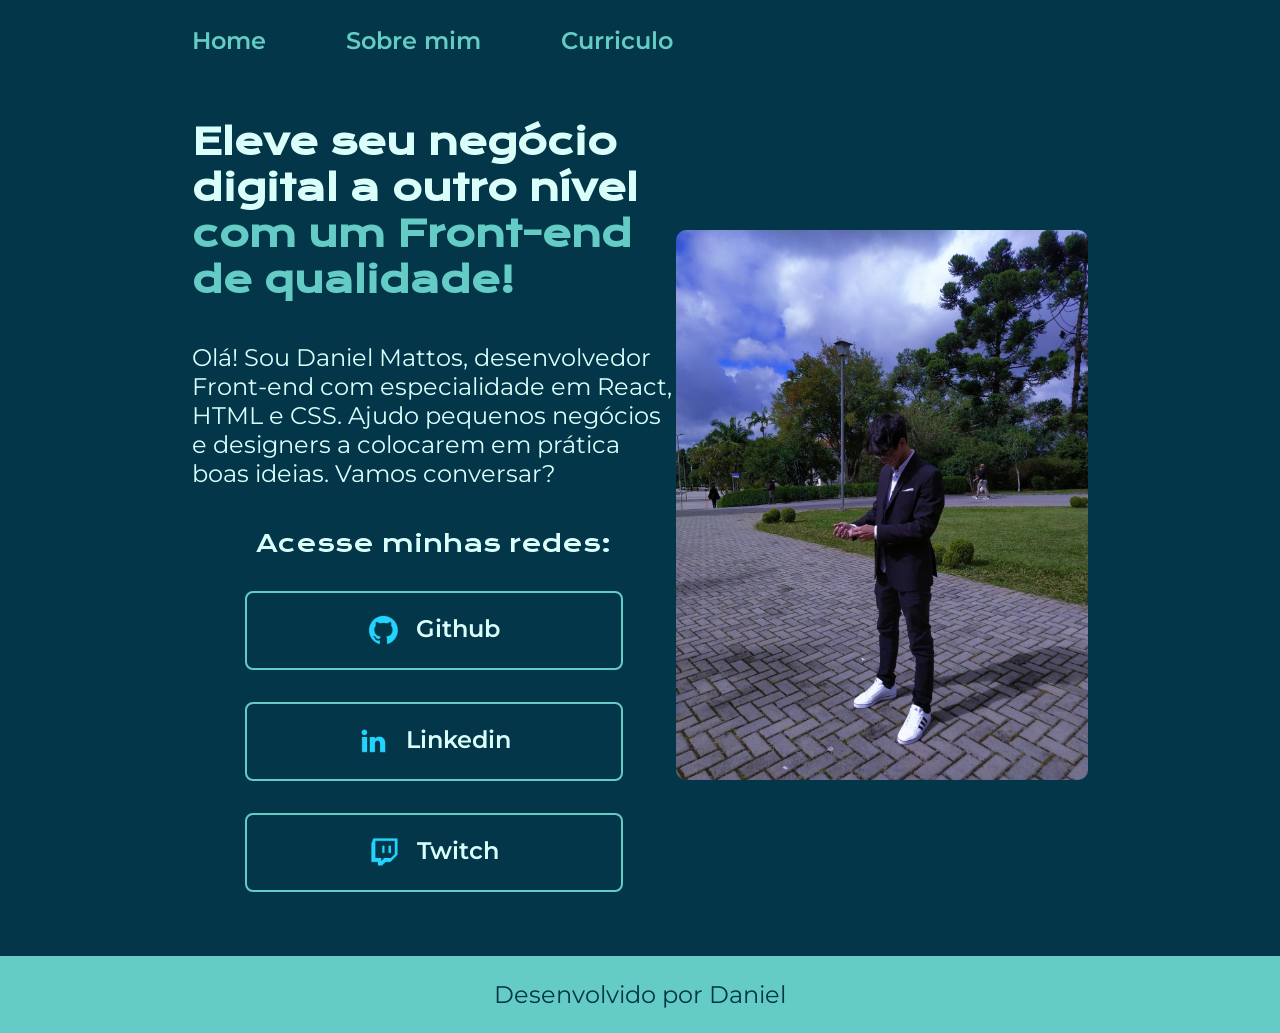
<file: curriculo/index.html>
<!DOCTYPE html>
<html lang="pt-br">
    <head>
        <meta charset="UTF-8">
        <meta http-equiv="X-UA-Compatible" content="IE=edge">
        <meta name="viewport" content="width=device-width, initial-scale=1.0">
        <link rel="stylesheet" href="./style/style.css">
        <title>Portifolio</title>
    </head>
    <body>
        <header class="cabecalho">
            <nav class="cabecalho__menu">
                <a class="cabecalho__menu__link" href="index.html">Home</a>
                <a class="cabecalho__menu__link" href="about.html">Sobre mim</a>
                <a class="cabecalho__menu__link" href="curriculo.html">Curriculo</a>
            </nav>
        </header>
        <main class="apresentacao">
            <section class="apresentacao__conteudo">
                <h1 class="apresentacao__conteudo__titulo">Eleve seu negócio digital a outro nível
                    <strong class="titulo-destaque">com um Front-end de qualidade!</strong>
                </h1>
                <p class="apresentacao__conteudo__texto">Olá! Sou Daniel Mattos, desenvolvedor
                    Front-end com especialidade em React, HTML e CSS. Ajudo pequenos negócios e
                    designers a colocarem em prática boas ideias. Vamos conversar?</p>
                <div class="apresentacao__links">
                    <h2 class="apresentacao__links__subtitulo">Acesse minhas redes:</h2>

                    <a class="apresentacao__links__link" href="https://github.com/Daniel-Mattos">
                        <img src="./assets/github.png" alt="">
                        Github
                    </a>
                    <a class="apresentacao__links__link" href="https://www.linkedin.com/in/daniel-mattos-a37104237/">
                        <img src="./assets/linkedin.png" alt="">
                        Linkedin
                    </a>
                    <a class="apresentacao__links__link" href="https://twitch.tv">
                        <img src="./assets/twitch.png" alt="">
                        Twitch
                    </a>
                </div>
            </section>
            <img class="imagem" src="./assets/daniel.jpeg" alt="uma iamgem de mulher">
        </main>
        <footer class="rodape">
            <p>Desenvolvido por Daniel</p>
        </footer>
    </body>
</html>
</file>
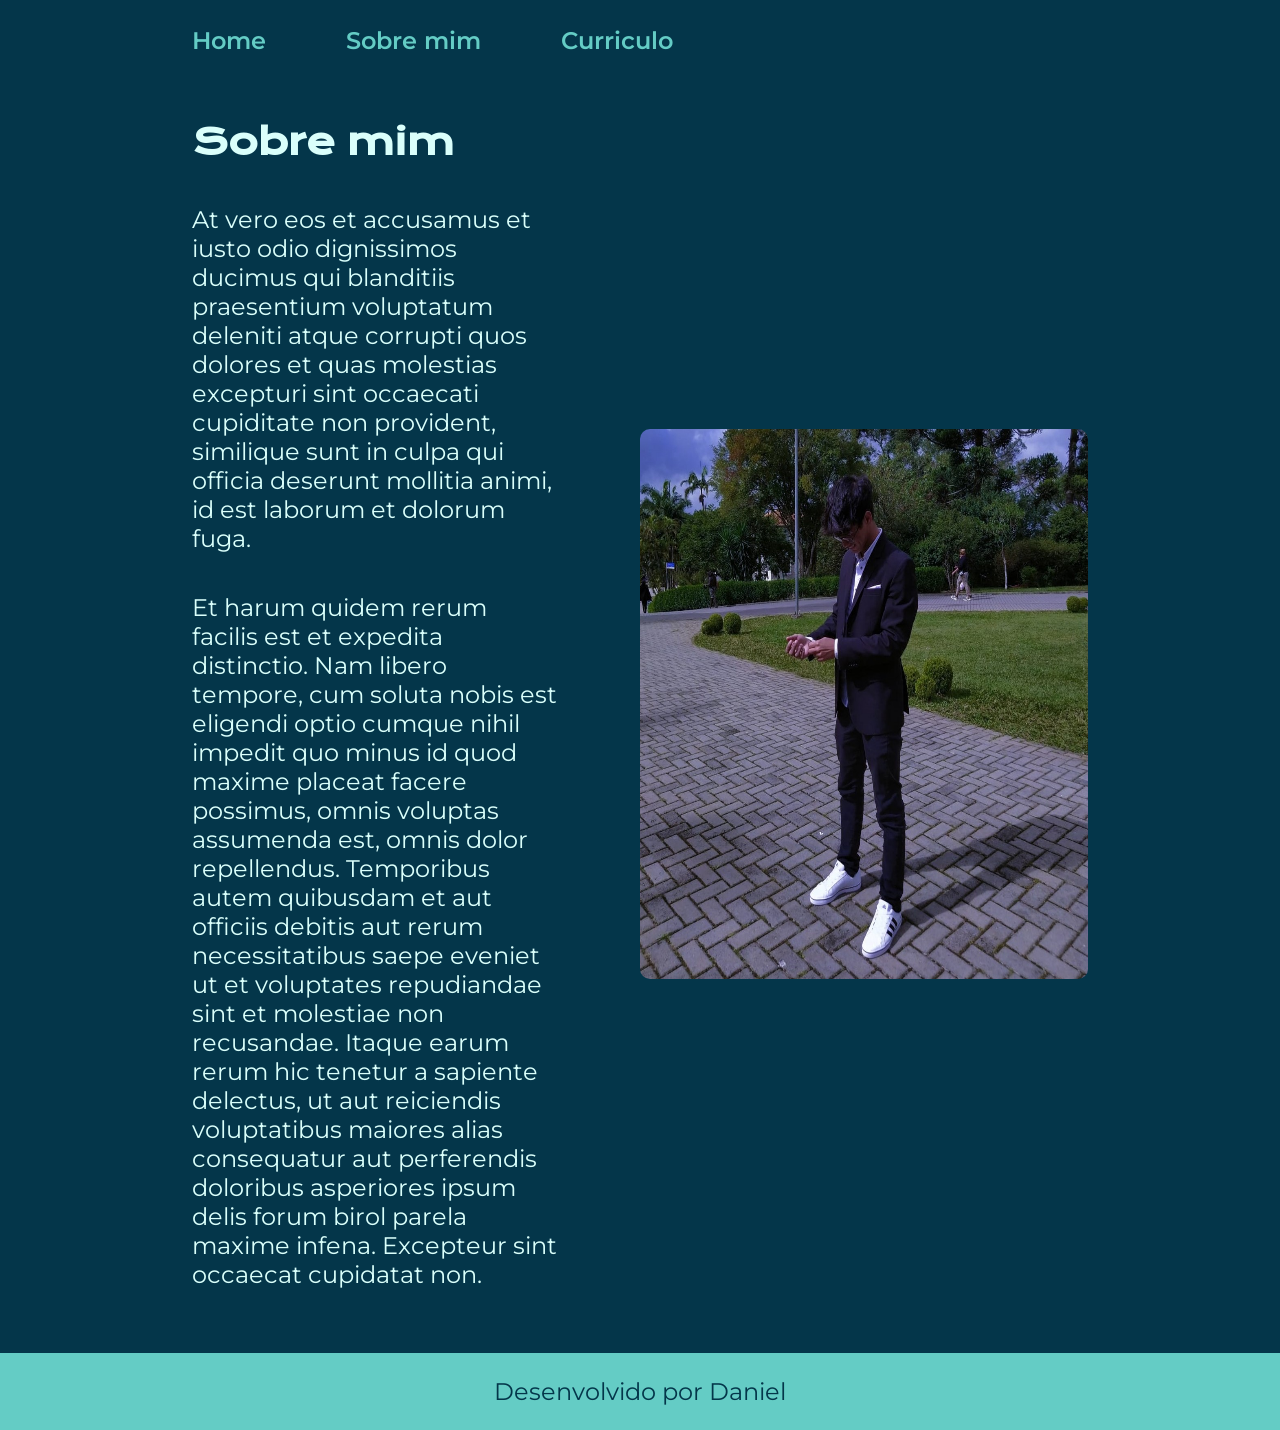
<file: about.html>
<!DOCTYPE html>
<html lang="pt-br">
    <head>
        <meta charset="UTF-8">
        <meta http-equiv="X-UA-Compatible" content="IE=edge">
        <meta name="viewport" content="width=device-width, initial-scale=1.0">
        <link rel="stylesheet" href="./style/style.css">
        <title>Sobre mim</title>
    </head>
    <body>
        <header class="cabecalho">
            <nav class="cabecalho__menu">
                <a class="cabecalho__menu__link" href="index.html">Home</a>
                <a class="cabecalho__menu__link" href="about.html">Sobre mim</a>
                <a class="cabecalho__menu__link" href="curriculo.html">Curriculo</a>
            </nav>
        </header>
        <main class="apresentacao">
            <section class="apresentacao__conteudo">
                <h1 class="apresentacao__conteudo__titulo">Sobre mim</h1>
                <p class="apresentacao__conteudo__texto">At vero eos et accusamus et iusto odio dignissimos ducimus qui blanditiis praesentium voluptatum deleniti atque corrupti quos dolores et quas molestias excepturi sint occaecati cupiditate non provident, similique sunt in culpa qui officia deserunt mollitia animi, id est laborum et dolorum fuga.</p>
                <p class="apresentacao__conteudo__texto">Et harum quidem rerum facilis est et expedita distinctio. Nam libero tempore, cum soluta nobis est eligendi optio cumque nihil impedit quo minus id quod maxime placeat facere possimus, omnis voluptas assumenda est, omnis dolor repellendus. Temporibus autem quibusdam et aut officiis debitis aut rerum necessitatibus saepe eveniet ut et voluptates repudiandae sint et molestiae non recusandae. Itaque earum rerum hic tenetur a sapiente delectus, ut aut reiciendis voluptatibus maiores alias consequatur aut perferendis doloribus asperiores ipsum delis forum birol parela maxime infena. Excepteur sint occaecat cupidatat non.</p>
            </section>
            <img class="apresentacao__imagem" src="./assets/eu.jpeg" alt="Uma imagem do Daniel-Mattos">
        </main>
        <footer class="rodape">
            <p>Desenvolvido por Daniel</p>
        </footer>
    </body>
</html>
</file>
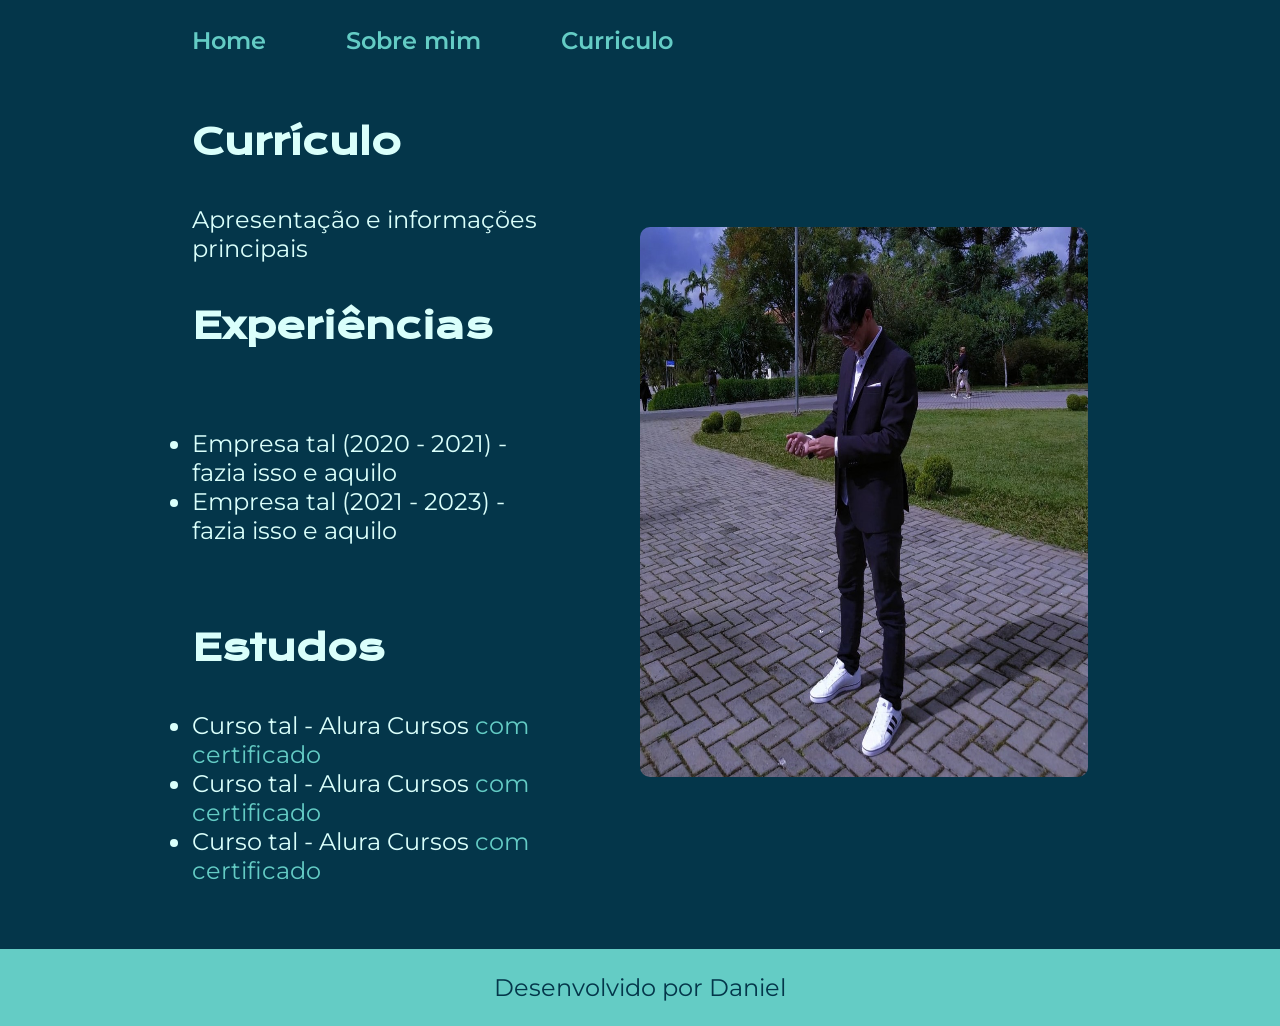
<file: curriculo.html>
<!DOCTYPE html>
<html lang="pt-br">
<head>
    <meta charset="UTF-8">
    <meta http-equiv="X-UA-Compatible" content="IE=edge">
    <meta name="viewport" content="width=device-width, initial-scale=1.0">
    <link rel="stylesheet" href="./style/style.css">
    <title>Curriculo</title>
</head>
<body>
    <header class="cabecalho">
        <nav class="cabecalho__menu">
            <a class="cabecalho__menu__link" href="index.html">Home</a>
            <a class="cabecalho__menu__link" href="about.html">Sobre mim</a>
            <a class="cabecalho__menu__link" href="curriculo.html">Curriculo</a>
        </nav>
    </header>
    
    <main class="apresentacao">
        <section class="apresentacao__conteudo">
            <h1 class="apresentacao__conteudo__titulo">Currículo</h1>
            <p class="apresentacao__conteudo__texto">
                Apresentação e informações principais
            </p>
            <h2 class="apresentacao__conteudo__titulo">Experiências</h2>
            <p class="apresentacao__conteudo__texto">
            <ul class="apresentacao__conteudo__texto">
                <li> Empresa tal (2020 - 2021) - fazia isso e aquilo </li>
                <li> Empresa tal (2021 - 2023) - fazia isso e aquilo </li>
            </ul>
            </p>
            <h2 class="apresentacao__conteudo__titulo">Estudos</h2>
            <div class="apresentacao__conteudo__texto">
            <ul class="apresentacao__conteudo__texto">
                <li>Curso tal - Alura Cursos <a href="linkdocertificado">com certificado</a> </li>
                <li>Curso tal - Alura Cursos <a href="linkdocertificado">com certificado</a></li>
                <li>Curso tal - Alura Cursos <a href="linkdocertificado">com certificado</a></li>
            </ul>
            </div>    
        </section>
        <img class="apresentacao__imagem" src="./assets/eu.jpeg" alt="Uma imagem do Daniel-Mattos">
    </main> 

    <footer class="rodape">
        <p>Desenvolvido por Daniel</p>
    </footer>
</body>
</html>
</file>
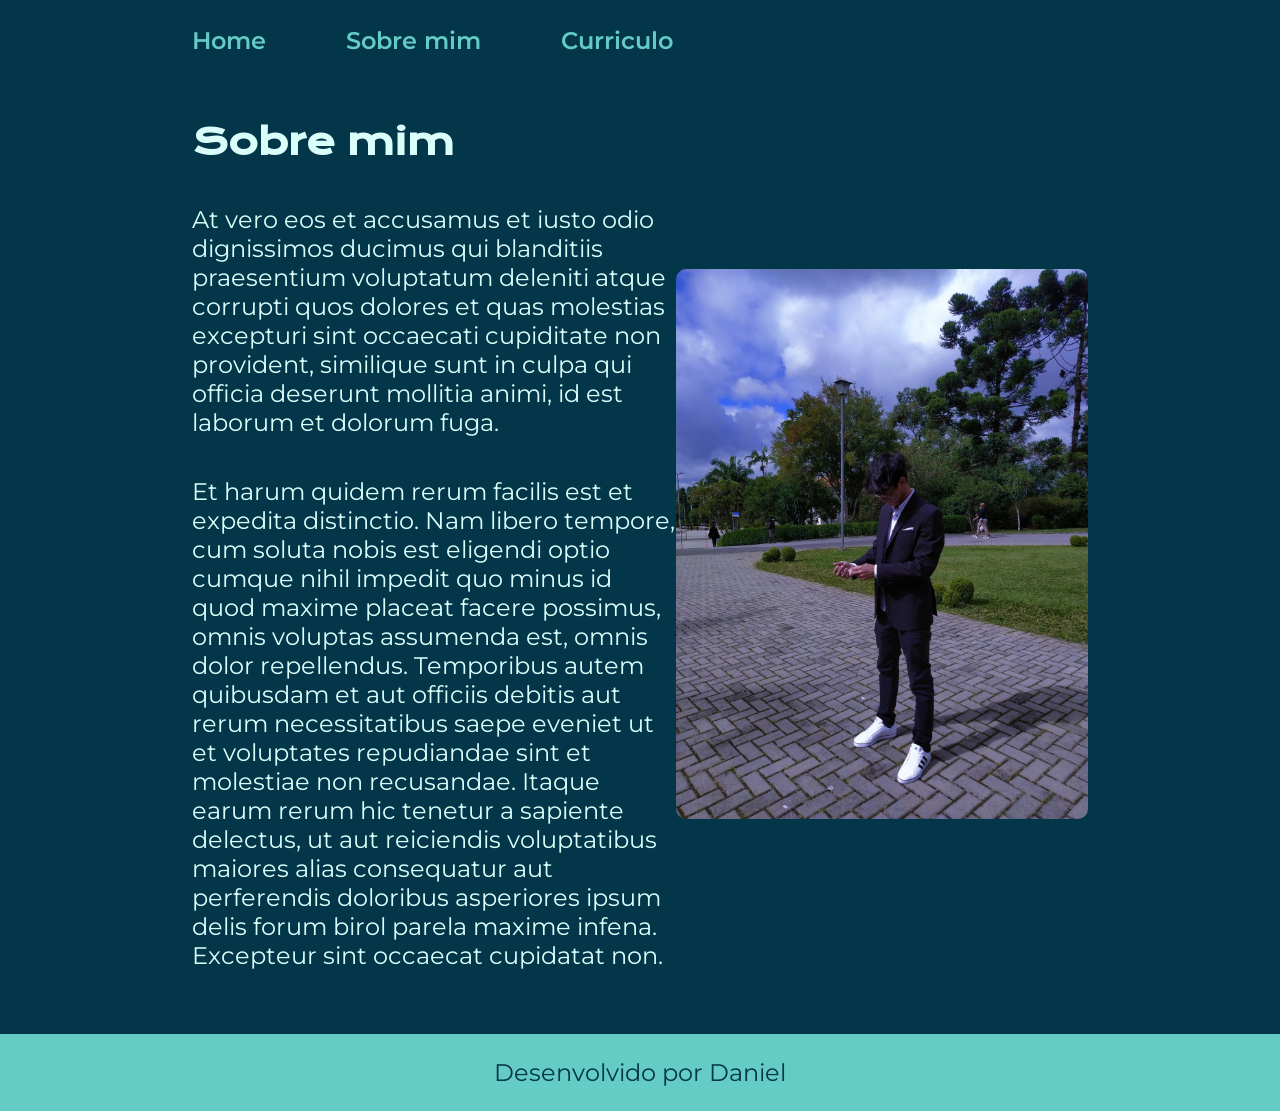
<file: curriculo/about.html>
<!DOCTYPE html>
<html lang="pt-br">
    <head>
        <meta charset="UTF-8">
        <meta http-equiv="X-UA-Compatible" content="IE=edge">
        <meta name="viewport" content="width=device-width, initial-scale=1.0">
        <link rel="stylesheet" href="./style/style.css">
        <title>Sobre mim</title>
    </head>
    <body>
        <header class="cabecalho">
            <nav class="cabecalho__menu">
                <a class="cabecalho__menu__link" href="index.html">Home</a>
                <a class="cabecalho__menu__link" href="about.html">Sobre mim</a>
                <a class="cabecalho__menu__link" href="curriculo.html">Curriculo</a>
            </nav>
        </header>
        <main class="apresentacao">
            <section class="apresentacao__conteudo">
                <h1 class="apresentacao__conteudo__titulo">Sobre mim</h1>
                <p class="apresentacao__conteudo__texto">At vero eos et accusamus et iusto odio dignissimos ducimus qui blanditiis praesentium voluptatum deleniti atque corrupti quos dolores et quas molestias excepturi sint occaecati cupiditate non provident, similique sunt in culpa qui officia deserunt mollitia animi, id est laborum et dolorum fuga.</p>
                <p class="apresentacao__conteudo__texto">Et harum quidem rerum facilis est et expedita distinctio. Nam libero tempore, cum soluta nobis est eligendi optio cumque nihil impedit quo minus id quod maxime placeat facere possimus, omnis voluptas assumenda est, omnis dolor repellendus. Temporibus autem quibusdam et aut officiis debitis aut rerum necessitatibus saepe eveniet ut et voluptates repudiandae sint et molestiae non recusandae. Itaque earum rerum hic tenetur a sapiente delectus, ut aut reiciendis voluptatibus maiores alias consequatur aut perferendis doloribus asperiores ipsum delis forum birol parela maxime infena. Excepteur sint occaecat cupidatat non.</p>
            </section>
            <img class="imagem" src="./assets/daniel.jpeg" alt="uma iamgem de mulher">
        </main>
        <footer class="rodape">
            <p>Desenvolvido por Daniel</p>
        </footer>
    </body>
</html>
</file>
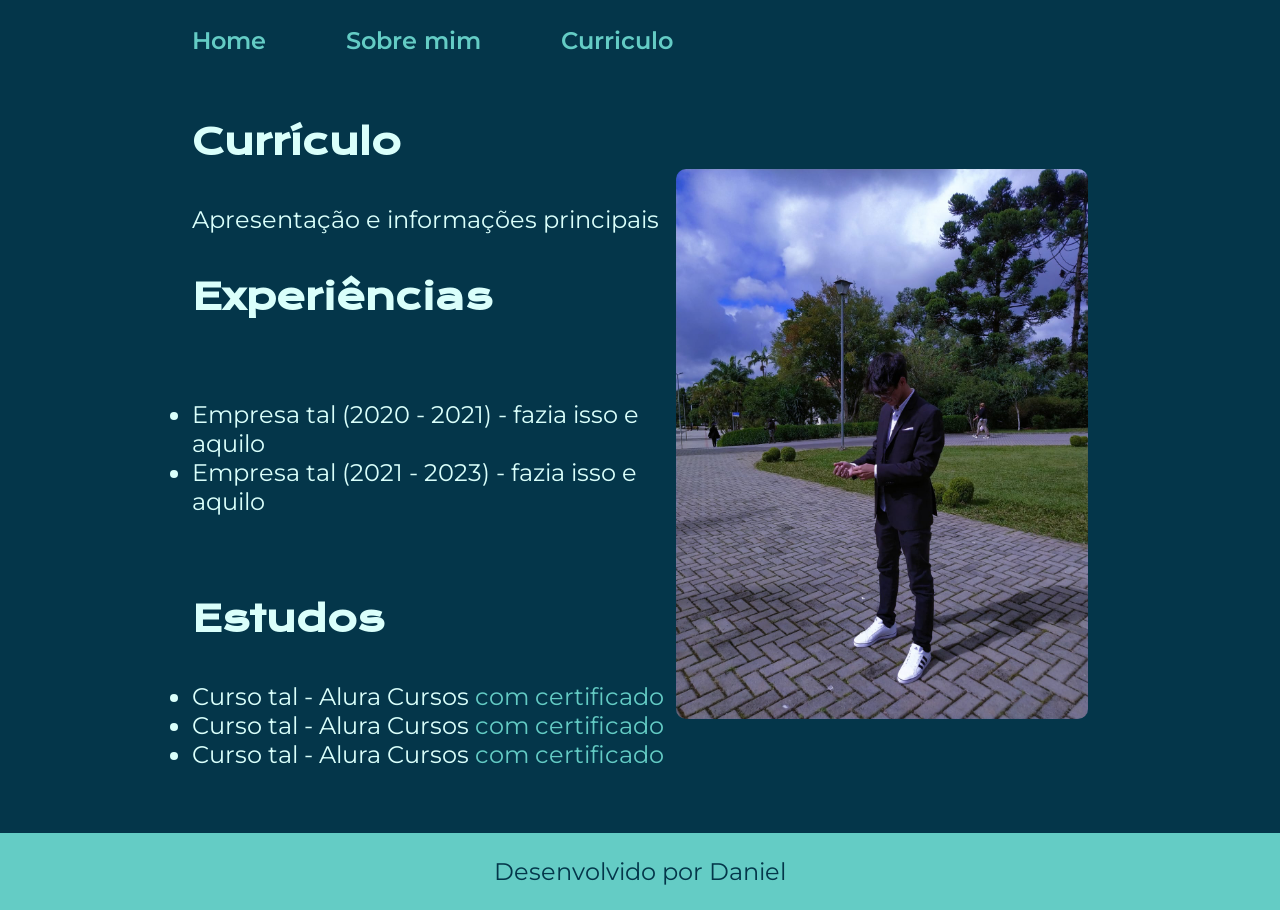
<file: curriculo/curriculo.html>
<!DOCTYPE html>
<html lang="pt-br">
<head>
    <meta charset="UTF-8">
    <meta http-equiv="X-UA-Compatible" content="IE=edge">
    <meta name="viewport" content="width=device-width, initial-scale=1.0">
    <link rel="stylesheet" href="./style/style.css">
    <title>Curriculo</title>
</head>
<body>
    <header class="cabecalho">
        <nav class="cabecalho__menu">
            <a class="cabecalho__menu__link" href="index.html">Home</a>
            <a class="cabecalho__menu__link" href="about.html">Sobre mim</a>
            <a class="cabecalho__menu__link" href="curriculo.html">Curriculo</a>
        </nav>
    </header>
    
    <main class="apresentacao">
        <section class="apresentacao__conteudo">
            <h1 class="apresentacao__conteudo__titulo">Currículo</h1>
            <p class="apresentacao__conteudo__texto">
                Apresentação e informações principais
            </p>
            <h2 class="apresentacao__conteudo__titulo">Experiências</h2>
            <p class="apresentacao__conteudo__texto">
            <ul class="apresentacao__conteudo__texto">
                <li> Empresa tal (2020 - 2021) - fazia isso e aquilo </li>
                <li> Empresa tal (2021 - 2023) - fazia isso e aquilo </li>
            </ul>
            </p>
            <h2 class="apresentacao__conteudo__titulo">Estudos</h2>
            <div class="apresentacao__conteudo__texto">
            <ul class="apresentacao__conteudo__texto">
                <li>Curso tal - Alura Cursos <a href="linkdocertificado">com certificado</a> </li>
                <li>Curso tal - Alura Cursos <a href="linkdocertificado">com certificado</a></li>
                <li>Curso tal - Alura Cursos <a href="linkdocertificado">com certificado</a></li>
            </ul>
            </div>    
        </section>
        <img class="imagem" src="./assets/daniel.jpeg" alt="Foto da Joana Santos programando">
    </main> 

    <footer class="rodape">
        <p>Desenvolvido por Daniel</p>
    </footer>
</body>
</html>
</file>
<file: curriculo/style/style.css>
@import url('https://fonts.googleapis.com/css2?family=Krona+One&family=Montserrat:wght@400;600&display=swap');

:root{
    --cor-primaria:#04364A;
    --cor-secundaria:#DAFFFB;
    --cor-terciaria:#64CCC5;
    --cor-hover:#176B87;
    
    --font-primaria:'Krona One', sans-serif;
    --font-secundaria:'Montserrat', sans-serif;;
}

* {
    box-sizing: border-box;
    padding: 0;
    margin: 0;
}
body {
    box-sizing: border-box;
    background-color: var(--cor-primaria);
    color:var(--cor-secundaria);
}
.titulo-destaque {
    color: var(--cor-terciaria);
}
.apresentacao {
    display: flex;
    align-items: center;
    justify-content: space-between;
    padding: 5% 15%;
}
.apresentacao__conteudo{
    width: 615px;
    display: flex;
    flex-direction: column;
    gap: 40px;
}
.apresentacao__conteudo__titulo{
    font-family: var(--font-primaria);
    font-size: 36px;
}
.apresentacao__conteudo__texto{
    font-size: 24px;
    font-family: var(--font-secundaria);
}
.apresentacao__conteudo__texto a{
    text-decoration: none; 
    color:var(--cor-terciaria);
}
.apresentacao__links{
    display: flex;
    flex-direction: column;
    justify-content: space-between;
    align-items: center;
    gap: 32px;
}
.apresentacao__links__link{
    display: flex;
    justify-content: center;
    gap: 16px;
    border: 2px solid var(--cor-terciaria);
    font-family: var(--font-secundaria);
    width: 378px;
    text-align: center;
    font-size: 24px;
    border-radius: 8px;
    padding: 21.5px 0;
    text-decoration: none;
    font-weight: 600;
    color: var(--cor-secundaria);
}
.apresentacao__links__subtitulo{
    font-family: var(--font-primaria);
    font-weight: 400;
    font-size: 24px;
}
.apresentacao__links__link:hover{
    background-color: var(--cor-hover);
}
.rodape{
    padding: 24px;
    color: var(--cor-primaria);
    background-color: var(--cor-terciaria);
    text-align: center;
    font-family: var(--font-secundaria);
    font-size: 24px;
    font-weight: 400;
}
.cabecalho{
    padding: 2% 0% 0% 15%;
}
.cabecalho__menu__link{
    font-family: var(--font-secundaria);
    font-size: 24px;
    font-weight: 600;
    color: var(--cor-terciaria);
    text-decoration: none;
}
.cabecalho__menu{
    display: flex;
    gap: 80px;
}
.imagem{
    width: 490px;
    height: 550px;
    border-radius: 10px;
}
</file>
<file: style/style.css>
@import url('https://fonts.googleapis.com/css2?family=Krona+One&family=Montserrat:wght@400;600&display=swap');

:root{
    --cor-primaria:#04364A;
    --cor-secundaria:#DAFFFB;
    --cor-terciaria:#64CCC5;
    --cor-hover:#176B87;
    
    --font-primaria:'Krona One', sans-serif;
    --font-secundaria:'Montserrat', sans-serif;;
}

* {
    box-sizing: border-box;
    padding: 0;
    margin: 0;
}
body {
    box-sizing: border-box;
    background-color: var(--cor-primaria);
    color:var(--cor-secundaria);
}
.titulo-destaque {
    color: var(--cor-terciaria);
}
.apresentacao {
    display: flex;
    align-items: center;
    justify-content: space-between;
    padding: 5% 15%;
    gap: 82px;
}
.apresentacao__conteudo{
    width: 50%;
    display: flex;
    flex-direction: column;
    gap: 40px;
}
.apresentacao__conteudo__titulo{
    font-family: var(--font-primaria);
    font-size: 2.25rem;
}
.apresentacao__conteudo__texto{
    font-size: 1.5rem;
    font-family: var(--font-secundaria);
}
.apresentacao__conteudo__texto a{
    text-decoration: none; 
    color:var(--cor-terciaria);
}
.apresentacao__links{
    display: flex;
    flex-direction: column;
    justify-content: space-between;
    align-items: center;
    gap: 32px;
}
.apresentacao__links__navegacao{
    display: flex;
    justify-content: center;
    gap: 16px;
    border: 2px solid var(--cor-terciaria);
    font-family: var(--font-secundaria);
    width: 50%;
    text-align: center;
    font-size: 1.5rem;
    border-radius: 8px;
    padding: 21.5px 0;
    text-decoration: none;
    font-weight: 600;
    color: var(--cor-secundaria);
}
.apresentacao__links__subtitulo{
    font-family: var(--font-primaria);
    font-weight: 400;
    font-size: 1.5rem;
}
.apresentacao__links__navegacao:hover{
    background-color: var(--cor-hover);
}
.rodape{
    padding: 24px;
    color: var(--cor-primaria);
    background-color: var(--cor-terciaria);
    text-align: center;
    font-family: var(--font-secundaria);
    font-size: 1.5rem;
    font-weight: 400;
}
.cabecalho{
    padding: 2% 0% 0% 15%;
}
.cabecalho__menu__link{
    font-family: var(--font-secundaria);
    font-size: 1.5rem;
    font-weight: 600;
    color: var(--cor-terciaria);
    text-decoration: none;
}
.cabecalho__menu{
    display: flex;
    gap: 80px;
}
.apresentacao__imagem{
    width: 50%;
    height: 550px;
    border-radius: 10px;

}
@media (max-width:1200px){
    .cabecalho{
        padding: 10%;   
    }
    .cabecalho__menu{
        justify-content: center;
    }
    .apresentacao{
        flex-direction: column-reverse;
        padding: 5%;
    }
    .apresentacao__conteudo{
        width: auto;
    }
}
</file>
